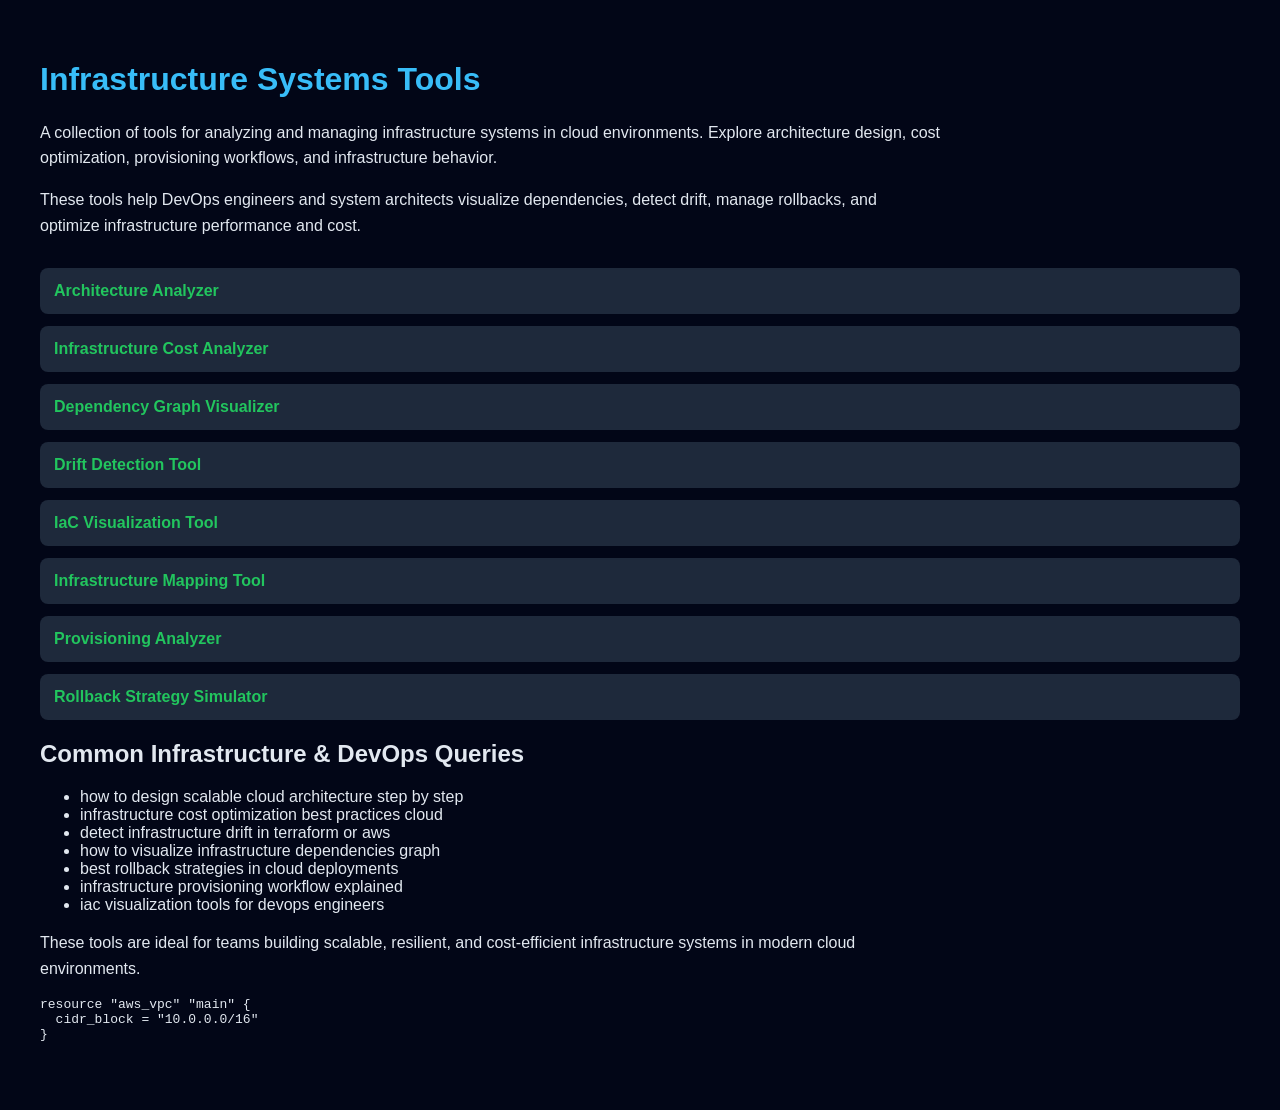
<file: index.html>
<!DOCTYPE html>
<html lang="en">
<head>
  <meta charset="UTF-8">
  <title>Infrastructure Systems Tools – Architecture, Cost & Provisioning Analysis</title>
  <meta name="viewport" content="width=device-width, initial-scale=1.0">

  <!-- Google verification -->
  <meta name="google-site-verification" content="PkLa_ViOo6FAHpvh8SacceMb95o9tePRdrqLNBz9X1M" />

  <!-- SEO -->
  <meta name="description" content="Infrastructure systems tools for analyzing architecture, cost, provisioning, dependency graphs, drift detection, and rollback strategies in cloud environments.">
  <meta name="keywords" content="infrastructure tools, cloud architecture analyzer, infrastructure cost optimization, iac visualization, drift detection devops, provisioning systems tools">

  <!-- AdSense -->
  <meta name="google-adsense-account" content="ca-pub-XXXXXXXXXXXXXXXX">

  <!-- Open Graph -->
  <meta property="og:title" content="Infrastructure Systems Tools – Cloud Architecture & DevOps">
  <meta property="og:description" content="Analyze architecture, cost, provisioning, and infrastructure behavior in modern cloud systems.">
  <meta property="og:type" content="website">

  <style>
    body {
      font-family: Arial, sans-serif;
      background: #020617;
      color: #e2e8f0;
      margin: 0;
      padding: 40px;
    }
    h1 {
      color: #38bdf8;
    }
    p {
      max-width: 900px;
      line-height: 1.6;
    }
    .tools {
      margin-top: 30px;
    }
    .tool {
      background: #1e293b;
      padding: 14px;
      margin-bottom: 12px;
      border-radius: 8px;
      transition: 0.2s;
    }
    .tool:hover {
      background: #334155;
    }
    a {
      color: #22c55e;
      text-decoration: none;
      font-weight: bold;
    }
    a:hover {
      text-decoration: underline;
    }
  </style>
</head>
<body>

  <h1>Infrastructure Systems Tools</h1>

  <p>
    A collection of tools for analyzing and managing infrastructure systems in cloud environments.
    Explore architecture design, cost optimization, provisioning workflows, and infrastructure behavior.
  </p>

  <p>
    These tools help DevOps engineers and system architects visualize dependencies,
    detect drift, manage rollbacks, and optimize infrastructure performance and cost.
  </p>

  <div class="tools">

    <div class="tool"><a href="./architecture/">Architecture Analyzer</a></div>
    <div class="tool"><a href="./cost/">Infrastructure Cost Analyzer</a></div>
    <div class="tool"><a href="./dep-graph/">Dependency Graph Visualizer</a></div>
    <div class="tool"><a href="./drift/">Drift Detection Tool</a></div>
    <div class="tool"><a href="./iac-vis/">IaC Visualization Tool</a></div>
    <div class="tool"><a href="./mapping/">Infrastructure Mapping Tool</a></div>
    <div class="tool"><a href="./provision/">Provisioning Analyzer</a></div>
    <div class="tool"><a href="./rollback/">Rollback Strategy Simulator</a></div>

  </div>

  <!-- SEO LONG TAIL -->
  <h2>Common Infrastructure & DevOps Queries</h2>

  <ul>
    <li>how to design scalable cloud architecture step by step</li>
    <li>infrastructure cost optimization best practices cloud</li>
    <li>detect infrastructure drift in terraform or aws</li>
    <li>how to visualize infrastructure dependencies graph</li>
    <li>best rollback strategies in cloud deployments</li>
    <li>infrastructure provisioning workflow explained</li>
    <li>iac visualization tools for devops engineers</li>
  </ul>

  <p>
    These tools are ideal for teams building scalable, resilient, and cost-efficient
    infrastructure systems in modern cloud environments.
  </p>

  <!-- snippet SEO -->
  <pre>
resource "aws_vpc" "main" {
  cidr_block = "10.0.0.0/16"
}
  </pre>

</body>
</html>
</file>
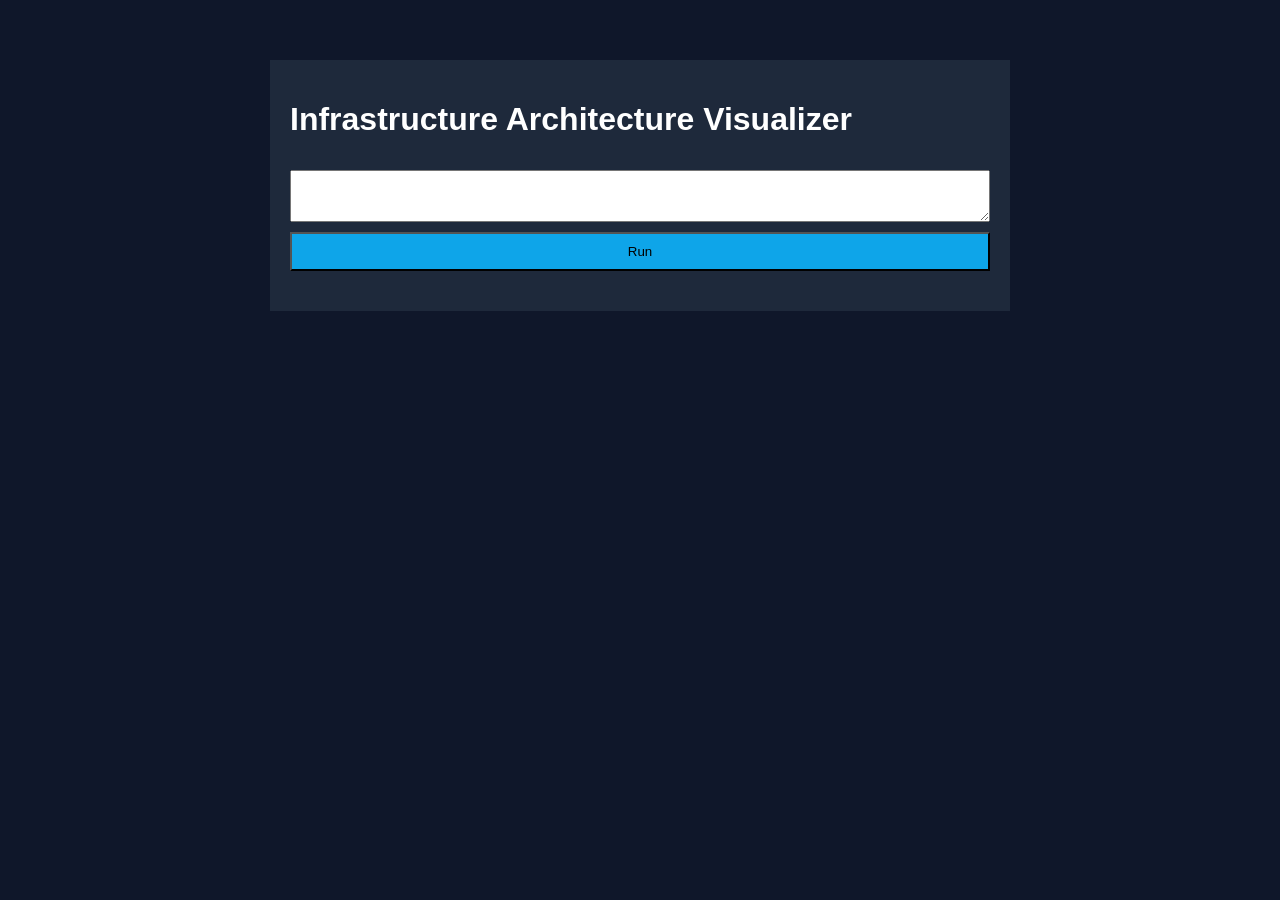
<file: architecture/index.html>
<html><head><title>Infrastructure Architecture Visualizer</title><link rel='stylesheet' href='styles.css'></head><body><div class='container'><h1>Infrastructure Architecture Visualizer</h1><textarea id='arch'></textarea><button onclick='run()'>Run</button><div id='res' class='result'></div></div><script src='script.js'></script></body></html>
</file>
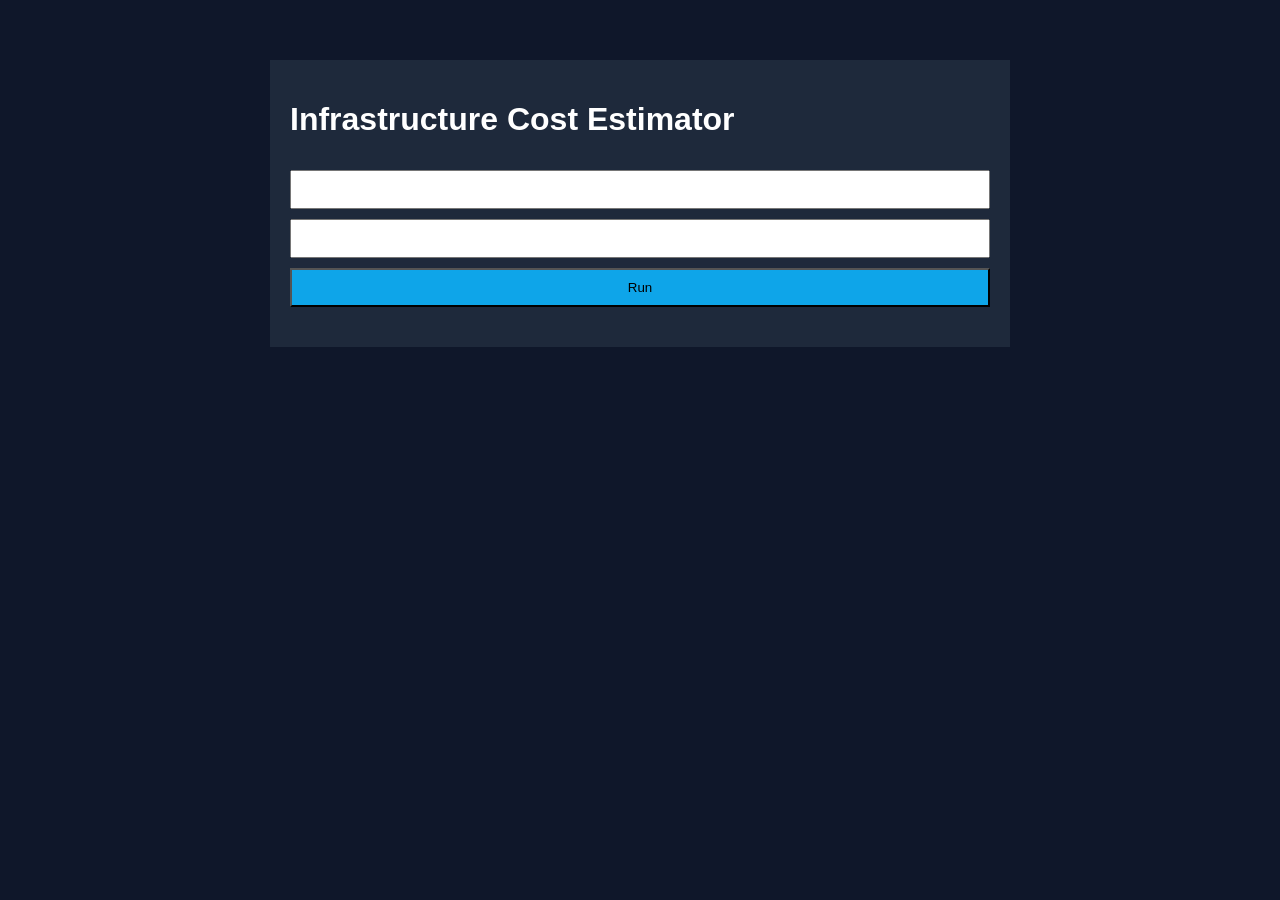
<file: cost/index.html>
<html><head><title>Infrastructure Cost Estimator</title><link rel='stylesheet' href='styles.css'></head><body><div class='container'><h1>Infrastructure Cost Estimator</h1><input id='resources'><input id='cost'><button onclick='run()'>Run</button><div id='res' class='result'></div></div><script src='script.js'></script></body></html>
</file>
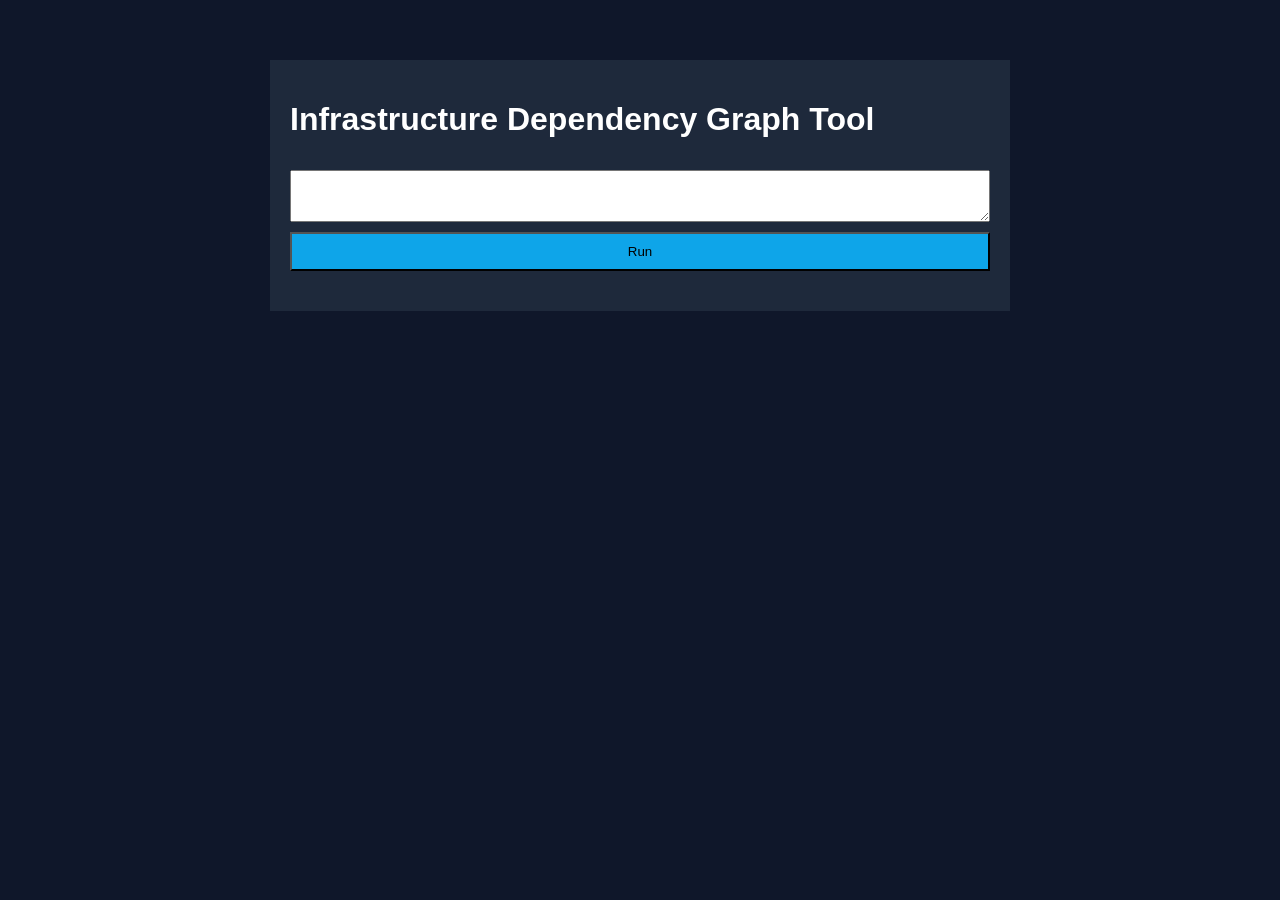
<file: dep-graph/index.html>
<html><head><title>Infrastructure Dependency Graph Tool</title><link rel='stylesheet' href='styles.css'></head><body><div class='container'><h1>Infrastructure Dependency Graph Tool</h1><textarea id='deps'></textarea><button onclick='run()'>Run</button><div id='res' class='result'></div></div><script src='script.js'></script></body></html>
</file>
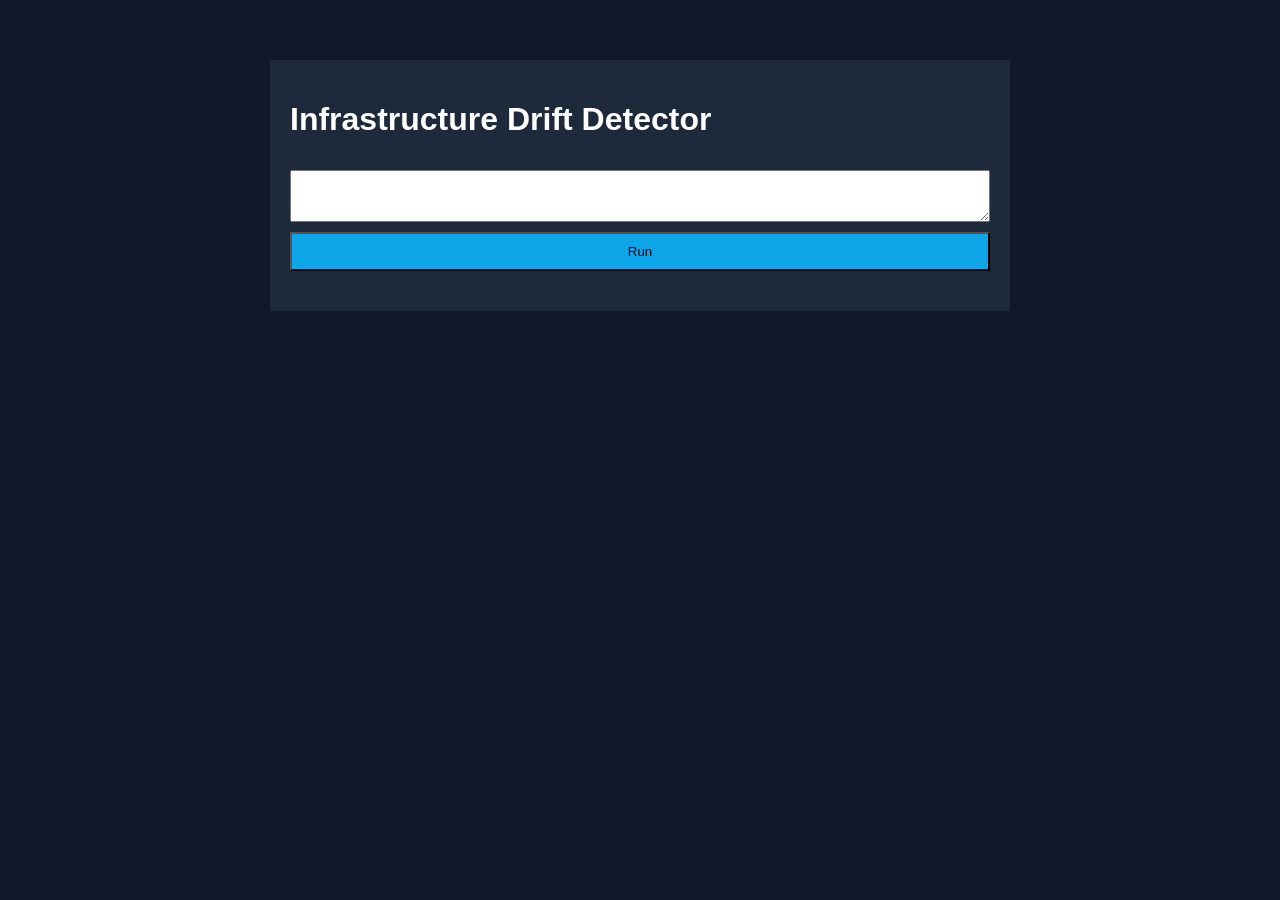
<file: drift/index.html>
<html><head><title>Infrastructure Drift Detector</title><link rel='stylesheet' href='styles.css'></head><body><div class='container'><h1>Infrastructure Drift Detector</h1><textarea id='state'></textarea><button onclick='run()'>Run</button><div id='res' class='result'></div></div><script src='script.js'></script></body></html>
</file>
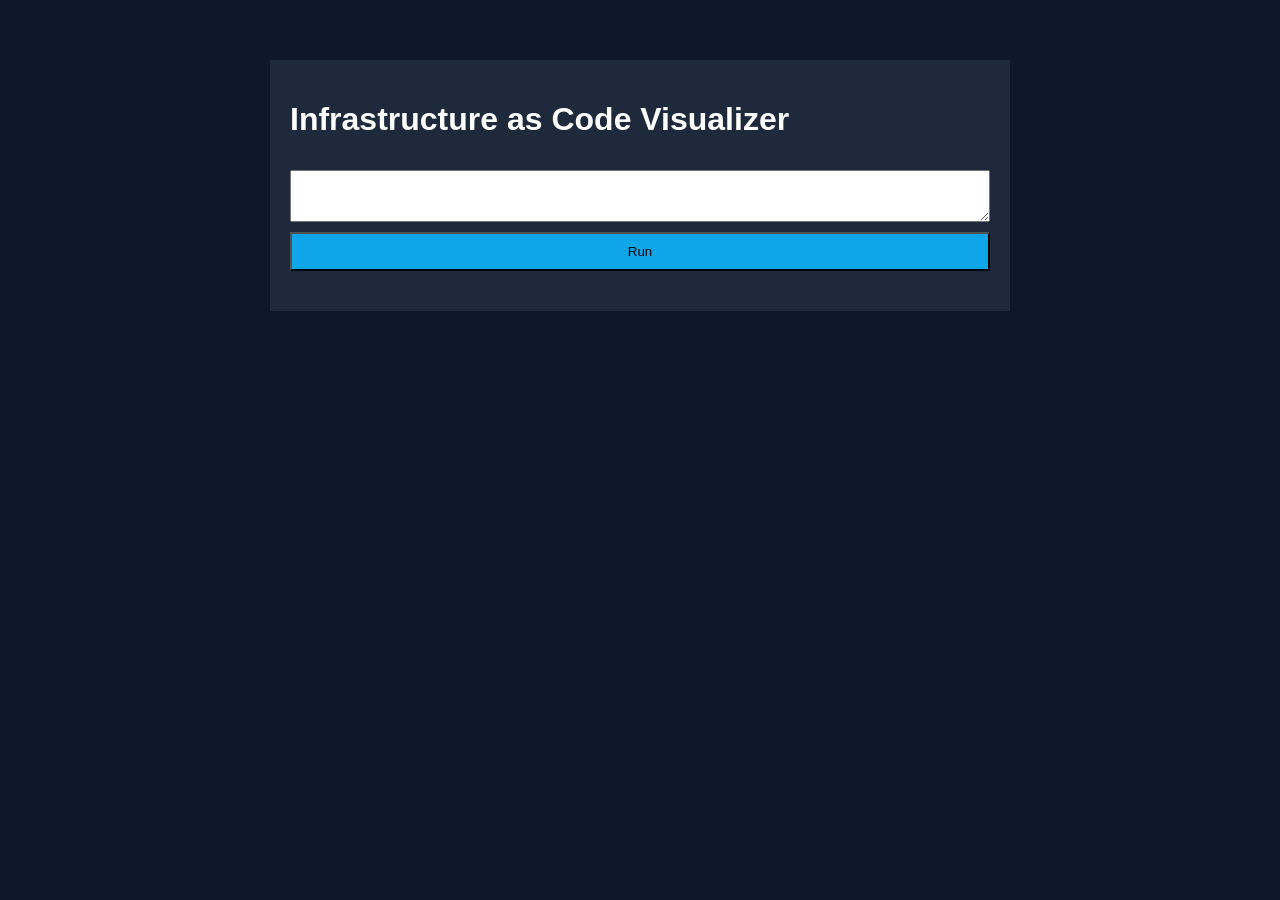
<file: iac-vis/index.html>
<html><head><title>Infrastructure as Code Visualizer</title><link rel='stylesheet' href='styles.css'></head><body><div class='container'><h1>Infrastructure as Code Visualizer</h1><textarea id='iac'></textarea><button onclick='run()'>Run</button><div id='res' class='result'></div></div><script src='script.js'></script></body></html>
</file>
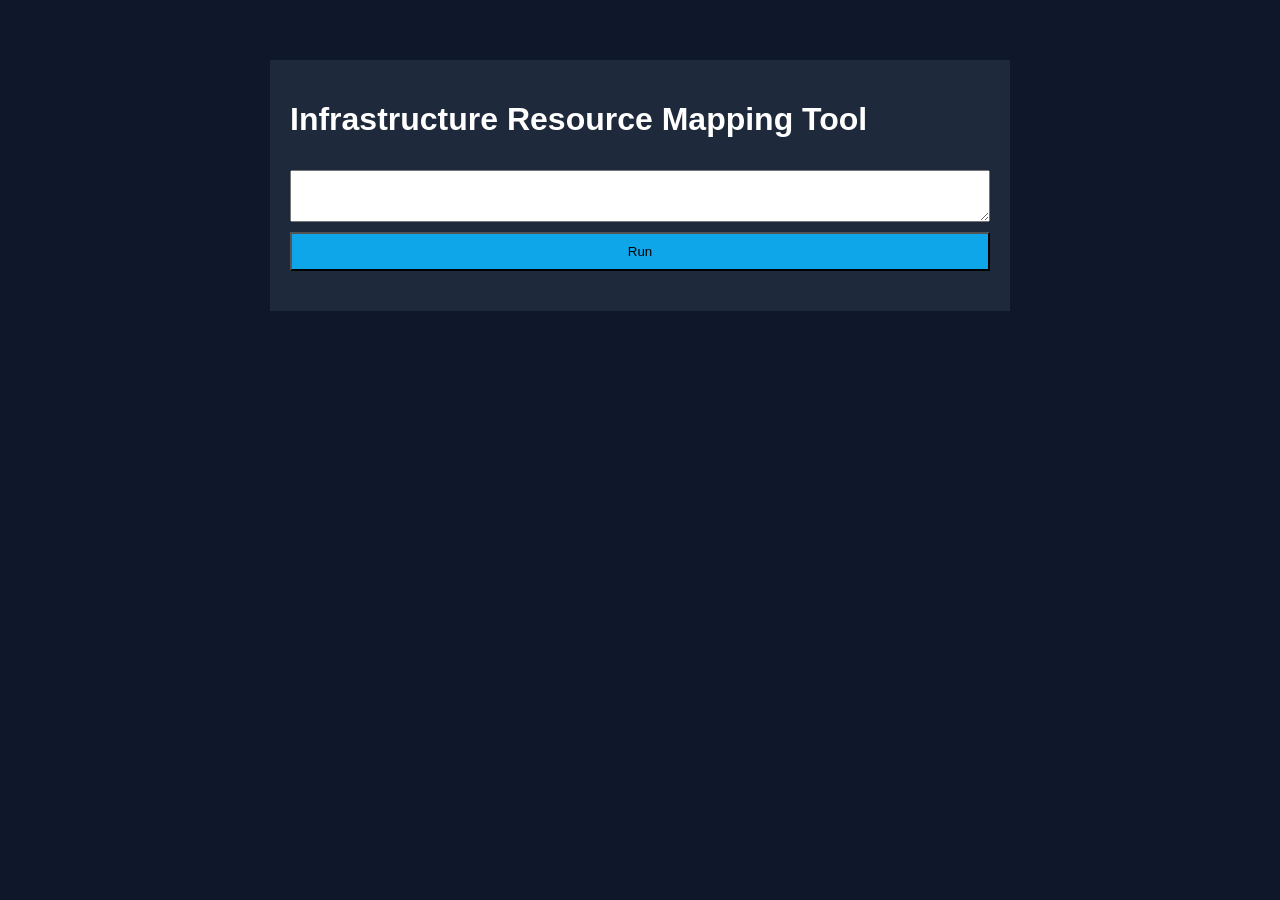
<file: mapping/index.html>
<html><head><title>Infrastructure Resource Mapping Tool</title><link rel='stylesheet' href='styles.css'></head><body><div class='container'><h1>Infrastructure Resource Mapping Tool</h1><textarea id='map'></textarea><button onclick='run()'>Run</button><div id='res' class='result'></div></div><script src='script.js'></script></body></html>
</file>
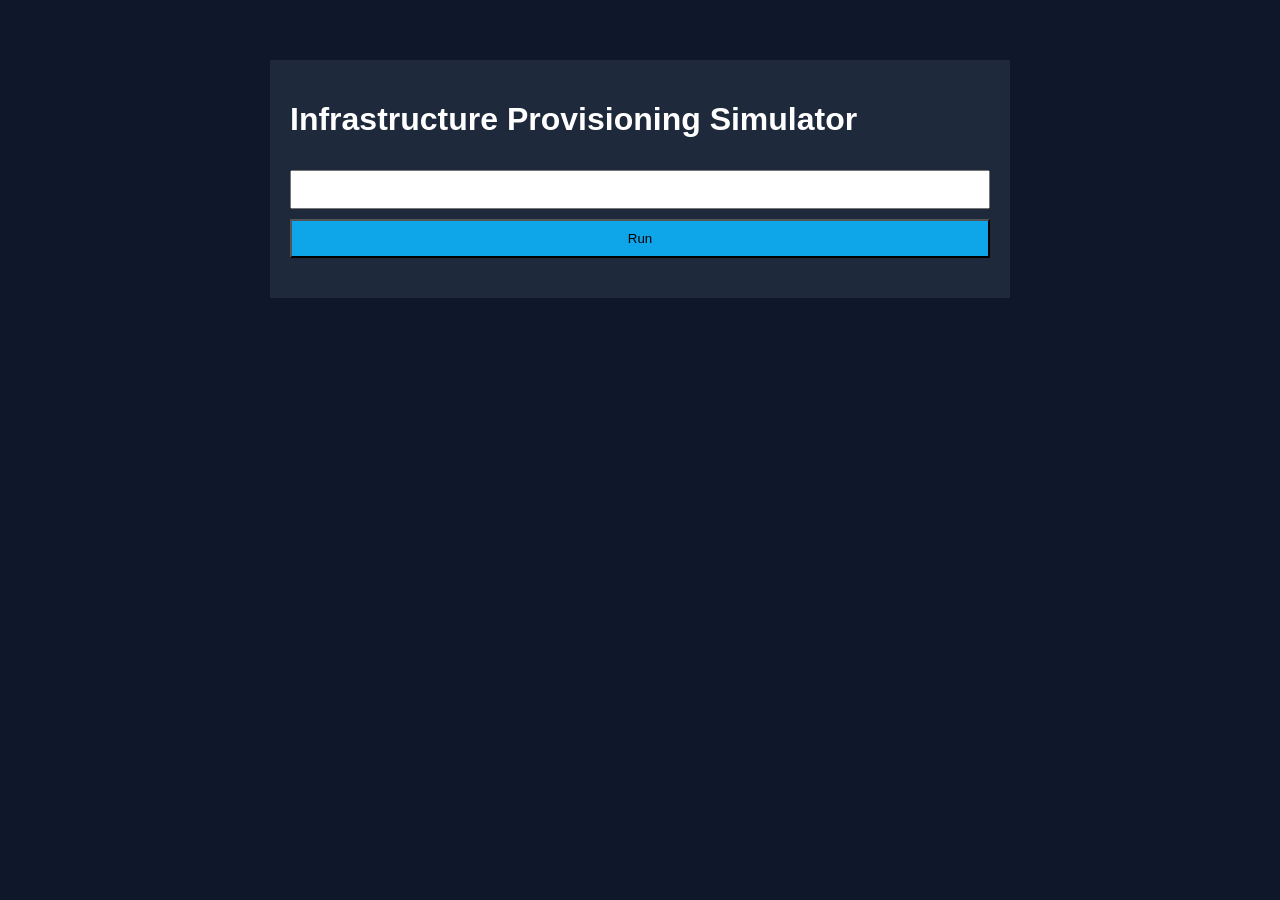
<file: provision/index.html>
<html><head><title>Infrastructure Provisioning Simulator</title><link rel='stylesheet' href='styles.css'></head><body><div class='container'><h1>Infrastructure Provisioning Simulator</h1><input id='resources'><button onclick='run()'>Run</button><div id='res' class='result'></div></div><script src='script.js'></script></body></html>
</file>
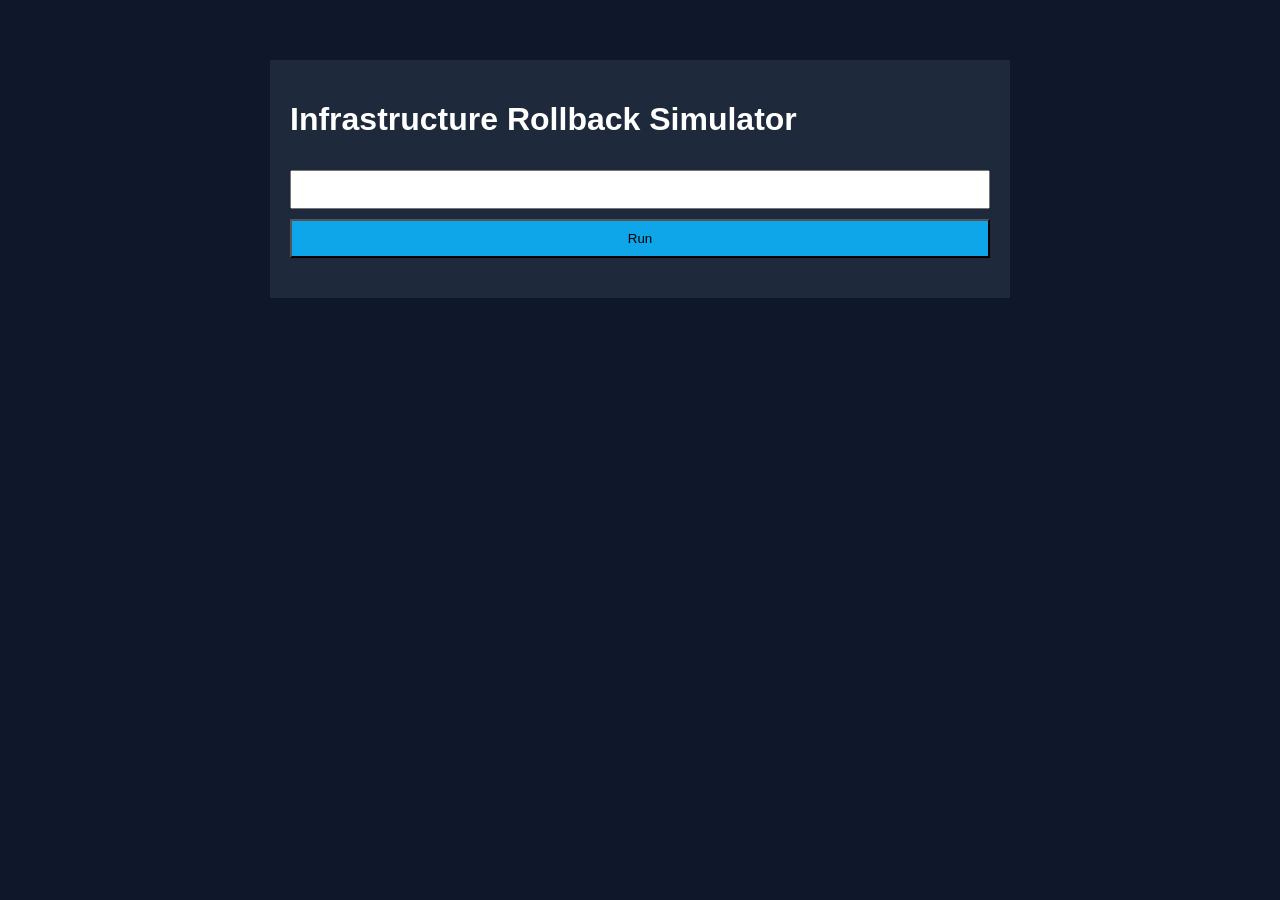
<file: rollback/index.html>
<html><head><title>Infrastructure Rollback Simulator</title><link rel='stylesheet' href='styles.css'></head><body><div class='container'><h1>Infrastructure Rollback Simulator</h1><input id='steps'><button onclick='run()'>Run</button><div id='res' class='result'></div></div><script src='script.js'></script></body></html>
</file>
<file: architecture/styles.css>
body{font-family:Arial;background:#0f172a;color:#fff}.container{max-width:700px;margin:60px auto;padding:20px;background:#1e293b}textarea,input{width:100%;margin-top:10px;padding:10px}button{margin-top:10px;width:100%;padding:10px;background:#0ea5e9}.result{margin-top:20px}
</file>
<file: cost/styles.css>
body{font-family:Arial;background:#0f172a;color:#fff}.container{max-width:700px;margin:60px auto;padding:20px;background:#1e293b}textarea,input{width:100%;margin-top:10px;padding:10px}button{margin-top:10px;width:100%;padding:10px;background:#0ea5e9}.result{margin-top:20px}
</file>
<file: dep-graph/styles.css>
body{font-family:Arial;background:#0f172a;color:#fff}.container{max-width:700px;margin:60px auto;padding:20px;background:#1e293b}textarea,input{width:100%;margin-top:10px;padding:10px}button{margin-top:10px;width:100%;padding:10px;background:#0ea5e9}.result{margin-top:20px}
</file>
<file: drift/styles.css>
body{font-family:Arial;background:#0f172a;color:#fff}.container{max-width:700px;margin:60px auto;padding:20px;background:#1e293b}textarea,input{width:100%;margin-top:10px;padding:10px}button{margin-top:10px;width:100%;padding:10px;background:#0ea5e9}.result{margin-top:20px}
</file>
<file: iac-vis/styles.css>
body{font-family:Arial;background:#0f172a;color:#fff}.container{max-width:700px;margin:60px auto;padding:20px;background:#1e293b}textarea,input{width:100%;margin-top:10px;padding:10px}button{margin-top:10px;width:100%;padding:10px;background:#0ea5e9}.result{margin-top:20px}
</file>
<file: mapping/styles.css>
body{font-family:Arial;background:#0f172a;color:#fff}.container{max-width:700px;margin:60px auto;padding:20px;background:#1e293b}textarea,input{width:100%;margin-top:10px;padding:10px}button{margin-top:10px;width:100%;padding:10px;background:#0ea5e9}.result{margin-top:20px}
</file>
<file: provision/styles.css>
body{font-family:Arial;background:#0f172a;color:#fff}.container{max-width:700px;margin:60px auto;padding:20px;background:#1e293b}textarea,input{width:100%;margin-top:10px;padding:10px}button{margin-top:10px;width:100%;padding:10px;background:#0ea5e9}.result{margin-top:20px}
</file>
<file: rollback/styles.css>
body{font-family:Arial;background:#0f172a;color:#fff}.container{max-width:700px;margin:60px auto;padding:20px;background:#1e293b}textarea,input{width:100%;margin-top:10px;padding:10px}button{margin-top:10px;width:100%;padding:10px;background:#0ea5e9}.result{margin-top:20px}
</file>
